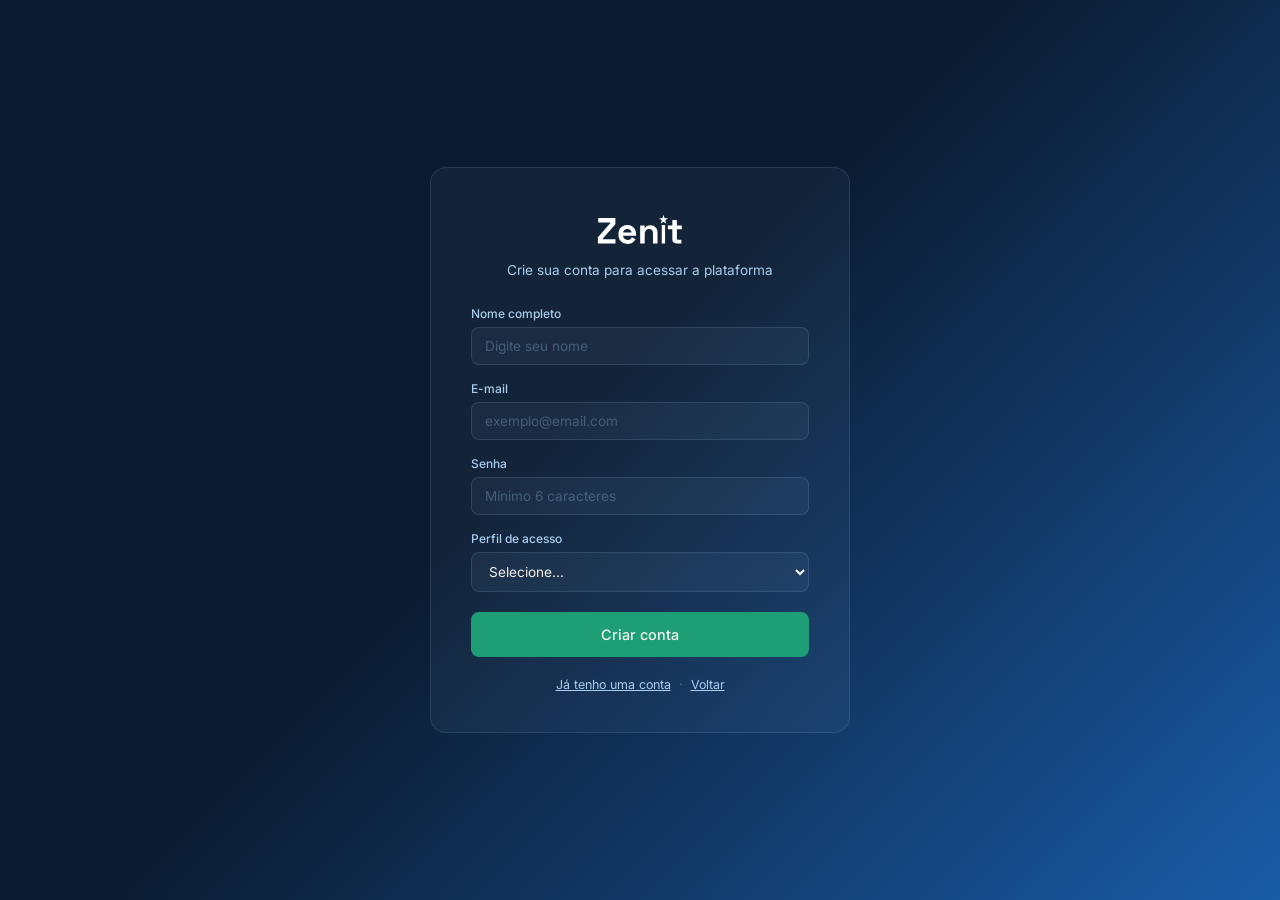
<file: src/pages/cadastro.html>
<!DOCTYPE html>
<html lang="pt-br">
<head>
    <meta charset="UTF-8">
    <meta name="viewport" content="width=device-width, initial-scale=1.0">
    <link rel="stylesheet" href="../css/cadastro.css">
    <link rel="preconnect" href="https://fonts.googleapis.com">
    <link rel="preconnect" href="https://fonts.gstatic.com" crossorigin>
    <link
        href="https://fonts.googleapis.com/css2?family=Inter:ital,opsz,wght@0,14..32,100..900;1,14..32,100..900&family=Space+Grotesk:wght@300..700&display=swap"
        rel="stylesheet">
    <link rel="icon" href="../assets/icons/favicon.ico" type="image/x-icon">
    <title>Zenit | Criar conta</title>
</head>
<body>

    <main class="cadastro-pagina">
        <div class="cadastro-card">

            <a href="../../index.html">
                <img src="../assets/logo-transparent.svg" alt="Logo Zenit" class="cadastro-logo">
            </a>
            <p class="cadastro-subtitulo">Crie sua conta para acessar a plataforma</p>

            <div class="cadastro-erro" id="cadastro-erro"></div>

            <div class="form-group">
                <label class="form-label" for="nome">Nome completo</label>
                <input class="form-input" id="nome" type="text" placeholder="Digite seu nome">
            </div>

            <div class="form-group">
                <label class="form-label" for="email">E-mail</label>
                <input class="form-input" id="email" type="email" placeholder="exemplo@email.com">
            </div>

            <div class="form-group">
                <label class="form-label" for="senha">Senha</label>
                <input class="form-input" id="senha" type="password" placeholder="Mínimo 6 caracteres">
            </div>

            <div class="form-group">
                <label class="form-label" for="perfil">Perfil de acesso</label>
                <select class="form-select" id="perfil">
                    <option value="">Selecione...</option>
                    <option value="agr">Agricultor</option>
                    <option value="pes">Pesquisador espacial</option>
                </select>
            </div>

            <button class="btn-cadastrar" id="btn-cadastrar" onclick="cadastrar()">Criar conta</button>

            <div class="cadastro-links">
                <a href="login.html">Já tenho uma conta</a>
                <span>·</span>
                <a href="../../index.html">Voltar</a>
            </div>

        </div>
    </main>

    <script src="../js/cadastro.js"></script>
</body>
</html>
</file>
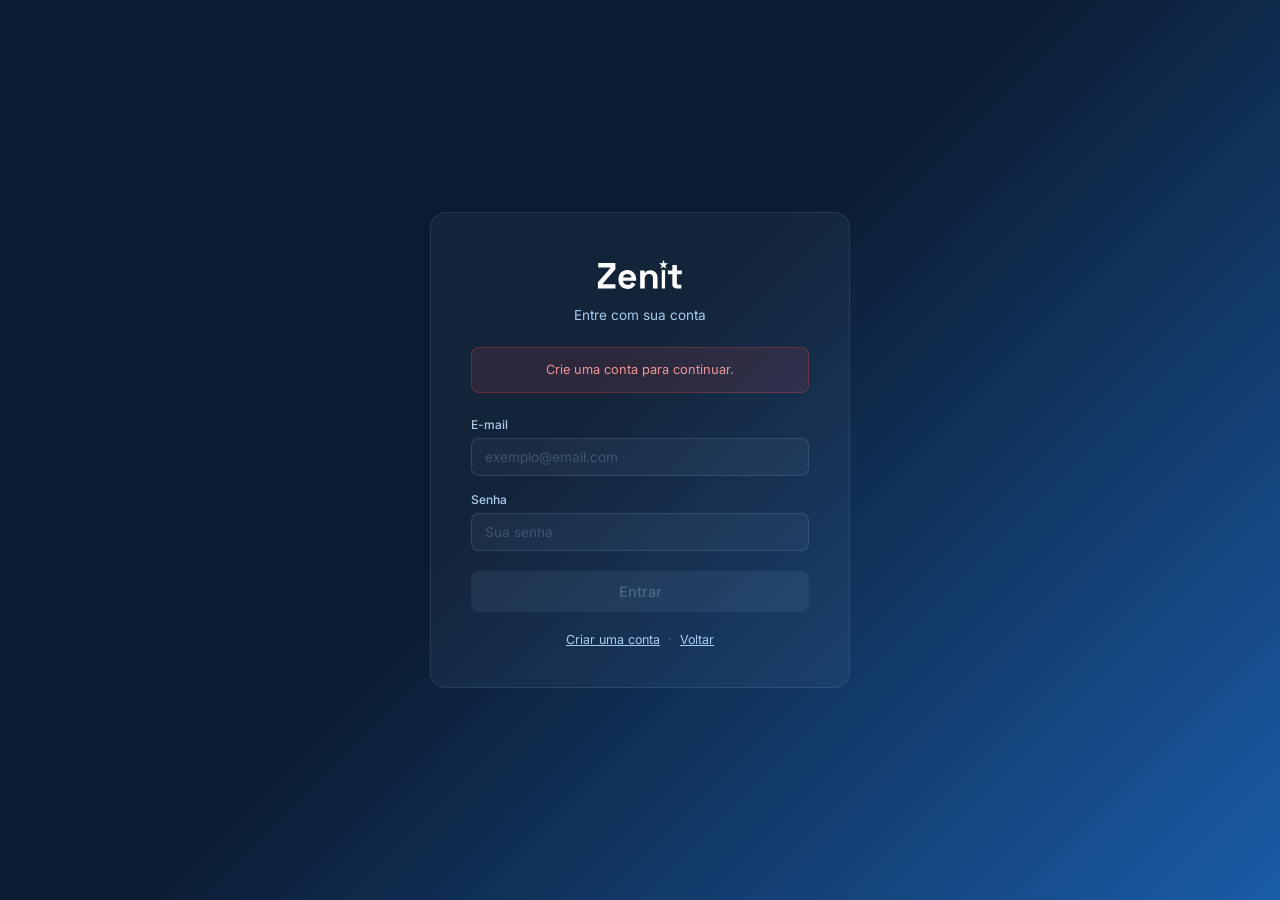
<file: src/pages/login.html>
<!DOCTYPE html>
<html lang="pt-br">

<head>
    <meta charset="UTF-8">
    <meta name="viewport" content="width=device-width, initial-scale=1.0">
    <link rel="stylesheet" href="../css/login.css">
    <link rel="preconnect" href="https://fonts.googleapis.com">
    <link rel="preconnect" href="https://fonts.gstatic.com" crossorigin>
    <link
        href="https://fonts.googleapis.com/css2?family=Inter:ital,opsz,wght@0,14..32,100..900;1,14..32,100..900&family=Space+Grotesk:wght@300..700&display=swap"
        rel="stylesheet">
    <link rel="icon" href="../assets/icons/favicon.ico" type="image/x-icon">
    <title>Zenit | Entrar</title>
</head>

<body>

    <main class="login-pagina">
        <div class="login-card">

            <a href="../../index.html">
                <img src="../assets/logo-transparent.svg" alt="Logo Zenit" class="login-logo">
            </a>
            <p class="login-subtitulo">Entre com sua conta</p>

            <div class="login-erro">
                <p>Crie uma conta para continuar.</p>
            </div>

            <div class="form-group">
                <label class="form-label">E-mail</label>
                <input class="form-input" type="email" placeholder="exemplo@email.com" disabled>
            </div>

            <div class="form-group">
                <label class="form-label">Senha</label>
                <input class="form-input" type="password" placeholder="Sua senha" disabled>
            </div>

            <button class="btn-entrar" disabled>Entrar</button>

            <div class="login-links">
                <a href="cadastro.html">Criar uma conta</a>
                <span>·</span>
                <a href="../../index.html">Voltar</a>
            </div>

        </div>
    </main>

</body>

</html>
</file>
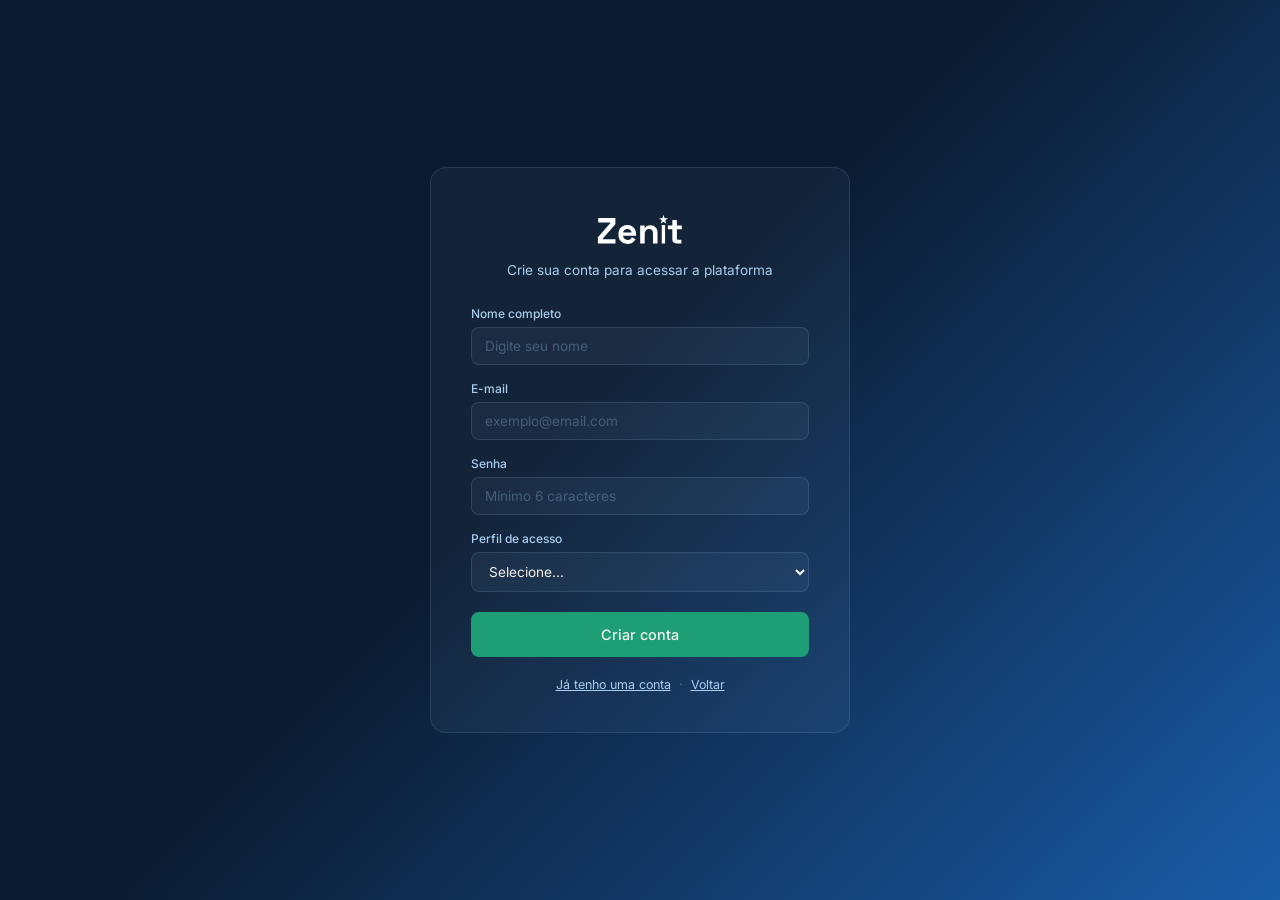
<file: src/pages/plataforma.html>
<!DOCTYPE html>
<html lang="pt-br">

<head>
    <meta charset="UTF-8">
    <meta name="viewport" content="width=device-width, initial-scale=1.0">
    <link rel="stylesheet" href="../css/plataforma.css">
    <link rel="preconnect" href="https://fonts.googleapis.com">
    <link rel="preconnect" href="https://fonts.gstatic.com" crossorigin>
    <link
        href="https://fonts.googleapis.com/css2?family=Inter:wght@400;500&family=Space+Grotesk:wght@500;700&display=swap"
        rel="stylesheet">
    <link rel="icon" href="../assets/icons/favicon.ico" type="image/x-icon">
    <title>Zenit | Plataforma</title>
</head>

<body>

    <div class="app">

        <!--Início: Topbar -->
        <header class="topbar">
            <a href="../../index.html">
                <img src="../assets/logo-zenit.svg" alt="Logo Zenit" class="topbar-logo">
            </a>
            <div class="topbar-tabs">
                <button class="tab active" id="tab-agr" onclick="switchView('agr', this)">Agricultor</button>
                <button class="tab" id="tab-pes" onclick="switchView('pes', this)">Pesquisador</button>
            </div>
            <div class="topbar-usuario">
                <div class="avatar" id="topbar-avatar">--</div>
                <span id="topbar-nome">Carregando...</span>
                <button class="btn-sair" onclick="sair()">Sair</button>
            </div>
        </header>
        <!--Fim: Topbar-->

        <!-- Início: View agricultor -->
        <div class="view active" id="view-agr">
            <div class="agr-layout">

                <aside class="sidebar">
                    <button class="nav-item active" onclick="switchPage('dashboard', this)">Dashboard</button>
                    <button class="nav-item" onclick="switchPage('alertas', this)">Alertas</button>
                    <button class="nav-item" onclick="switchPage('recomendacoes', this)">Recomendações</button>
                    <button class="nav-item" onclick="switchPage('historico', this)">Histórico</button>
                    <div class="nav-sep"></div>
                    <button class="nav-item">Configurações</button>
                </aside>

                <main class="main">

                    <!-- Início: Dashboard -->
                    <div class="page active" id="page-dashboard">
                        <p class="sec-title">ZENIT SENSOR - AO VIVO</p>
                        <div class="row" style="margin-bottom: 15px;">
                            <div class="metric-card">
                                <p class="metric-label">Umidade do solo</p>
                                <p class="metric-value">68%</p>
                                <div class="metric-bar">
                                    <div class="metric-fill" style="width: 68%;"></div>
                                </div>
                                <span class="mstatus st-ok">Normal</span>
                            </div>
                            <div class="metric-card">
                                <p class="metric-label">Temperatura</p>
                                <p class="metric-value">27°C</p>
                                <div class="metric-bar">
                                    <div class="metric-fill" style="width: 54%;"></div>
                                </div>
                                <span class="mstatus st-ok">Normal</span>
                            </div>
                            <div class="metric-card-atencao">
                                <p class="metric-label">pH do solo</p>
                                <p class="metric-value-atencao">5.8</p>
                                <div class="metric-bar">
                                    <div class="metric-fill" style="width: 48%; background: #FAC775;"></div>
                                </div>
                                <span class="mstatus st-warn">Atenção</span>
                            </div>
                            <div class="metric-card">
                                <p class="metric-label">Nutrientes</p>
                                <p class="metric-value">72%</p>
                                <div class="metric-bar">
                                    <div class="metric-fill" style="width: 72%;"></div>
                                </div>
                                <span class="mstatus st-ok">Normal</span>
                            </div>
                        </div>

                        <p class="dados-title">Dados satelitais — Sentinel-2</p>
                        <div class="row" style="margin-bottom: 15px;">
                            <div class="metric-card">
                                <p class="metric-label">NDVI</p>
                                <p class="metric-value">0.74</p>
                                <div class="metric-bar">
                                    <div class="metric-fill" style="width: 74%;"></div>
                                </div>
                                <span class="mstatus st-ok">Vegetação saudável</span>
                            </div>
                            <div class="metric-card-atencao">
                                <p class="metric-label">Temp. superficial</p>
                                <p class="metric-value-atencao">31°C</p>
                                <div class="metric-bar">
                                    <div class="metric-fill" style="width: 62%; background: #FAC775;"></div>
                                </div>
                                <span class="mstatus st-warn">Elevada</span>
                            </div>
                        </div>

                        <p class="alerta-title">Alerta ativo</p>
                        <div class="alert-card">
                            <div class="alert-icon ai-amber">
                                <img src="../assets/icons/exclamation-mark.svg" alt="Ícone de alerta">
                            </div>
                            <div>
                                <p class="alert-title">pH abaixo do ideal</p>
                                <p class="alert-desc">Valor atual 5.8 — ideal entre 6.0 e 7.0 para milho</p>
                            </div>
                            <span class="alert-time">Hoje 08:42</span>
                        </div>
                    </div>
                    <!-- Fim: Dashboard -->

                    <!-- Início: Alertas -->
                    <div class="page" id="page-alertas">
                        <p class="sec-title">Histórico de alertas</p>
                        <div class="alert-card">
                            <div class="alert-icon ai-amber">
                                <img src="../assets/icons/exclamation-mark.svg" alt="Ícone de alerta">
                            </div>
                            <div>
                                <p class="alert-title">pH abaixo do ideal</p>
                                <p class="alert-desc">Valor 5.8 — ideal 6.0-7.0</p>
                            </div>
                            <span class="alert-time">Hoje 08:42</span>
                        </div>
                        <div class="alert-card">
                            <div class="alert-icon ai-green">
                                <img src="../assets/icons/check.svg" alt="Ícone de alerta">
                            </div>
                            <div>
                                <p class="alert-title">Janela de colheita em 5 dias</p>
                                <p class="alert-desc">Previsão favorável de 12 a 14/06</p>
                            </div>
                            <span class="alert-time">Ontem 14:10</span>
                        </div>
                        <div class="alert-card">
                            <div class="alert-icon ai-blue">
                                <img src="../assets/icons/arrow-down.svg" alt="Ícone de alerta">
                            </div>
                            <div>
                                <p class="alert-title">Chuva prevista amanhã</p>
                                <p class="alert-desc">18mm — irrigação não necessária</p>
                            </div>
                            <span class="alert-time">Ontem 09:00</span>
                        </div>
                    </div>
                    <!-- Fim: Alertas -->

                    <!-- Início: Recomendações -->
                    <div class="page" id="page-recomendacoes">
                        <p class="sec-title">Recomendações ativas</p>
                        <div class="rec-card green">
                            <p class="rec-label" style="color: #6DDBB8;">Irrigação</p>
                            <p class="rec-text">Irrigar amanhã cedo — estimativa de 20mm</p>
                            <p class="rec-sub">Chuva de 8mm prevista para quarta, umidade em 68%</p>
                        </div>
                        <div class="rec-card amber">
                            <p class="rec-label" style="color: #FAC775;">Solo</p>
                            <p class="rec-text">Aplicar calcário para corrigir pH</p>
                            <p class="rec-sub">pH em 5.8 — abaixo do ideal para milho (6.0-7.0)</p>
                        </div>
                        <div class="rec-card blue">
                            <p class="rec-label" style="color: #A8CDEF;">Colheita</p>
                            <p class="rec-text">Janela ideal: 12 a 14 de junho</p>
                            <p class="rec-sub">NDVI 0.74 estável, maturação indicada pela temperatura</p>
                        </div>
                    </div>
                    <!-- Fim: Recomendações -->

                    <!-- Início: Histórico -->
                    <div class="page" id="page-historico">
                        <p class="sec-title">NDVI — últimos 7 dias</p>
                        <div class="chart-mini">
                            <div class="bar-c" style="height: 60%;" title="Seg: 60%"></div>
                            <div class="bar-c" style="height: 72%;" title="Ter: 72%"></div>
                            <div class="bar-c" style="height: 65%;" title="Qua: 65%"></div>
                            <div class="bar-c" style="height: 80%;" title="Qui: 80%"></div>
                            <div class="bar-c" style="height: 55%;" title="Sex: 55%"></div>
                            <div class="bar-c" style="height: 62%;" title="Sáb: 62%"></div>
                            <div class="bar-c" style="height: 68%; background: rgba(29,158,117,0.55);"
                                title="Hoje: 68%"></div>
                        </div>

                        <p class="sec-title">Umidade do solo — últimos 7 dias</p>
                        <div class="chart-mini">
                            <div class="bar-c" style="height: 70%; background: rgba(168,205,239,0.25);"></div>
                            <div class="bar-c" style="height: 72%; background: rgba(168,205,239,0.25);"></div>
                            <div class="bar-c" style="height: 71%; background: rgba(168,205,239,0.25);"></div>
                            <div class="bar-c" style="height: 75%; background: rgba(168,205,239,0.25);"></div>
                            <div class="bar-c" style="height: 73%; background: rgba(168,205,239,0.25);"></div>
                            <div class="bar-c" style="height: 74%; background: rgba(168,205,239,0.25);"></div>
                            <div class="bar-c" style="height: 74%; background: rgba(168,205,239,0.4);"></div>
                        </div>

                        <p class="sec-title">Imagem orbital — Sentinel-2</p>
                        <div class="historico-satelite">
                            <img src="../assets/sentinel-2.jpg"
                                alt="Imagem de satélite com vista aérea da plantação monitorada pelo Zenit">
                            <div class="historico-satelite-legenda">
                                <span>Sentinel-2 · Atualizado há 3 dias</span>
                            </div>
                        </div>
                    </div>
                    <!-- Fim: Histórico -->

                </main>
            </div>
        </div>
        <!-- Fim: View agricultor -->

        <!-- Início: View Pesquisador -->
        <div class="view" id="view-pes">
            <div class="pes-layout">

                <p class="sec-title">Padrões de cultivo eficiente</p>

                <div class="filter-row">
                    <select class="fsel">
                        <option>Todas as culturas</option>
                        <option>Milho</option>
                        <option>Soja</option>
                        <option>Alface</option>
                        <option>Tomate</option>
                    </select>
                    <select class="fsel">
                        <option>Todas as regiões</option>
                        <option>Tropical</option>
                        <option>Subtropical</option>
                        <option>Semiárido</option>
                    </select>
                    <span class="filter-label">Condições extremas:</span>
                    <button class="fbadge" onclick="this.classList.toggle('on')">Baixa umidade</button>
                    <button class="fbadge on" onclick="this.classList.toggle('on')">pH extremo</button>
                    <button class="fbadge" onclick="this.classList.toggle('on')">Alta temp.</button>
                </div>

                <div class="pat-cards">
                    <div class="pat-card">
                        <p class="pat-title">Melhor rendimento/m²</p>
                        <p class="pat-value">4.2 kg/m²</p>
                        <p class="pat-sub">Alface hidropônica, pH 6.2</p>
                    </div>
                    <div class="pat-card">
                        <p class="pat-title">Menor consumo de água</p>
                        <p class="pat-value">1.8 L/kg</p>
                        <p class="pat-sub">Tomate semiárido, gotejamento</p>
                    </div>
                    <div class="pat-card">
                        <p class="pat-title">Padrões coletados</p>
                        <p class="pat-value">3.847</p>
                        <p class="pat-sub">412 propriedades, 8 estados</p>
                    </div>
                </div>

                <p class="sec-title">Ranking de eficiência</p>
                <div class="rt">
                    <div class="rt-hdr">
                        <div class="rt-hcol col-wide"># Cultura</div>
                        <div class="rt-hcol">Prod. m²</div>
                        <div class="rt-hcol">Água/kg</div>
                        <div class="rt-hcol">Condição</div>
                    </div>
                    <div class="rt-row">
                        <div class="rt-cell col-wide">
                            <div class="rrank r1">1</div>
                            <div>
                                <p>Alface hidropônica</p>
                                <div class="ebar">
                                    <div class="efill" style="width: 92%;"></div>
                                </div>
                            </div>
                        </div>
                        <div class="rt-cell">4.2 kg</div>
                        <div class="rt-cell">1.8 L</div>
                        <div class="rt-cell"><span class="tag tg">pH extremo</span></div>
                    </div>
                    <div class="rt-row">
                        <div class="rt-cell col-wide">
                            <div class="rrank r2">2</div>
                            <div>
                                <p>Tomate semiárido</p>
                                <div class="ebar">
                                    <div class="efill" style="width: 78%;"></div>
                                </div>
                            </div>
                        </div>
                        <div class="rt-cell">3.1 kg</div>
                        <div class="rt-cell">2.4 L</div>
                        <div class="rt-cell"><span class="tag ta">Baixa umidade</span></div>
                    </div>
                    <div class="rt-row">
                        <div class="rt-cell col-wide">
                            <div class="rrank r3">3</div>
                            <div>
                                <p>Milho irrigado</p>
                                <div class="ebar">
                                    <div class="efill" style="width: 65%;"></div>
                                </div>
                            </div>
                        </div>
                        <div class="rt-cell">2.8 kg</div>
                        <div class="rt-cell">3.2 L</div>
                        <div class="rt-cell"><span class="tag tb">Normal</span></div>
                    </div>
                    <div class="rt-row">
                        <div class="rt-cell col-wide">
                            <div class="rrank rn">4</div>
                            <div>
                                <p>Soja tropical</p>
                                <div class="ebar">
                                    <div class="efill" style="width: 54%;"></div>
                                </div>
                            </div>
                        </div>
                        <div class="rt-cell">2.1 kg</div>
                        <div class="rt-cell">3.9 L</div>
                        <div class="rt-cell"><span class="tag ta">Alta temp.</span></div>
                    </div>
                </div>

                <p class="sec-title">Dados brutos</p>
                <div class="tabela-scroll">
                    <table class="data-table">
                        <thead>
                            <tr>
                                <th>Cultura</th>
                                <th>Região</th>
                                <th>Umidade</th>
                                <th>pH</th>
                                <th>Temp.</th>
                                <th>Nutrientes</th>
                                <th>Prod. m²</th>
                                <th>Água/kg</th>
                                <th>Condição</th>
                            </tr>
                        </thead>
                        <tbody>
                            <tr>
                                <td>Alface</td>
                                <td>Subtropical</td>
                                <td>65%</td>
                                <td>6.2</td>
                                <td>22°C</td>
                                <td>78%</td>
                                <td>4.2 kg</td>
                                <td>1.8 L</td>
                                <td><span class="tag tg">pH extremo</span></td>
                            </tr>
                            <tr>
                                <td>Tomate</td>
                                <td>Semiárido</td>
                                <td>38%</td>
                                <td>5.9</td>
                                <td>34°C</td>
                                <td>62%</td>
                                <td>3.1 kg</td>
                                <td>2.4 L</td>
                                <td><span class="tag ta">Baixa umidade</span></td>
                            </tr>
                            <tr>
                                <td>Milho</td>
                                <td>Tropical</td>
                                <td>72%</td>
                                <td>6.5</td>
                                <td>28°C</td>
                                <td>85%</td>
                                <td>2.8 kg</td>
                                <td>3.2 L</td>
                                <td><span class="tag tb">Normal</span></td>
                            </tr>
                            <tr>
                                <td>Soja</td>
                                <td>Tropical</td>
                                <td>68%</td>
                                <td>6.1</td>
                                <td>31°C</td>
                                <td>71%</td>
                                <td>2.1 kg</td>
                                <td>3.9 L</td>
                                <td><span class="tag ta">Alta temp.</span></td>
                            </tr>
                            <tr>
                                <td>Espinafre</td>
                                <td>Subtropical</td>
                                <td>55%</td>
                                <td>5.7</td>
                                <td>19°C</td>
                                <td>68%</td>
                                <td>1.9 kg</td>
                                <td>2.1 L</td>
                                <td><span class="tag tg">pH extremo</span></td>
                            </tr>
                            <tr>
                                <td>Alface</td>
                                <td>Semiárido</td>
                                <td>41%</td>
                                <td>6.4</td>
                                <td>36°C</td>
                                <td>55%</td>
                                <td>1.7 kg</td>
                                <td>2.6 L</td>
                                <td><span class="tag ta">Alta temp.</span></td>
                            </tr>
                            <tr>
                                <td>Tomate</td>
                                <td>Tropical</td>
                                <td>74%</td>
                                <td>6.8</td>
                                <td>26°C</td>
                                <td>90%</td>
                                <td>3.4 kg</td>
                                <td>2.8 L</td>
                                <td><span class="tag tb">Normal</span></td>
                            </tr>
                        </tbody>
                    </table>
                </div>

            </div>
        </div>
        <!--Fim: View Pesquisador-->

    </div>

    <script src="../js/plataforma.js"></script>
</body>

</html>
</file>
<file: src/css/cadastro.css>
:root {
    --cor-azul-primario: #0B1A2E;
    --cor-azul-secundario: #1A5CA8;
    --cor-azul-terciario: #A8CDEF;
    --cor-verde-primario: #1D9E75;
    --cor-verde-secundario: #6DDBB8;
    --cor-branca-marca: #F5F3EE;
    --gradiente-azul: linear-gradient(135deg, #0B1A2E 45%, #1A5CA8 100%);
    --fonte-titulo: "Space Grotesk", sans-serif;
    --fonte-corpo: "Inter", sans-serif;
}

* {
    margin: 0;
    padding: 0;
    box-sizing: border-box;
}

body {
    font-family: var(--fonte-corpo);
    background: var(--gradiente-azul);
    min-height: 100vh;
}

.cadastro-pagina {
    min-height: 100vh;
    display: flex;
    align-items: center;
    justify-content: center;
    padding: 32px 16px;
}

.cadastro-card {
    background: rgba(168, 205, 239, 0.05);
    border: 1px solid rgba(168, 205, 239, 0.12);
    border-radius: 16px;
    padding: 40px;
    width: 100%;
    max-width: 420px;
    display: flex;
    flex-direction: column;
    gap: 0;
}

.cadastro-logo {
    width: 90px;
    height: auto;
    display: block;
    margin: 0 auto 8px;
}

.cadastro-subtitulo {
    font-family: var(--fonte-corpo);
    font-size: 0.85rem;
    color: var(--cor-azul-terciario);
    text-align: center;
    margin-bottom: 28px;
}

.cadastro-erro {
    background: rgba(226, 75, 74, 0.12);
    border: 1px solid rgba(226, 75, 74, 0.3);
    border-radius: 8px;
    padding: 12px 16px;
    margin-bottom: 20px;
    font-family: var(--fonte-corpo);
    font-size: 0.8rem;
    color: #F09595;
    line-height: 1.5;
    text-align: center;
    display: none;
}

.cadastro-erro.visivel {
    display: block;
}

.form-group {
    display: flex;
    flex-direction: column;
    gap: 6px;
    margin-bottom: 16px;
}

.form-label {
    font-family: var(--fonte-corpo);
    font-size: 0.75rem;
    font-weight: 500;
    color: var(--cor-azul-terciario);
}

.form-input {
    font-family: var(--fonte-corpo);
    font-size: 0.85rem;
    padding: 10px 13px;
    border-radius: 8px;
    border: 1px solid rgba(168, 205, 239, 0.15);
    background: rgba(168, 205, 239, 0.06);
    color: var(--cor-branca-marca);
    outline: none;
    transition: 0.2s ease;
}

.form-input:focus {
    border-color: rgba(168, 205, 239, 0.4);
}

.form-input::placeholder {
    color: rgba(168, 205, 239, 0.3);
}

.form-select {
    font-family: var(--fonte-corpo);
    font-size: 0.85rem;
    padding: 10px 13px;
    border-radius: 8px;
    border: 1px solid rgba(168, 205, 239, 0.15);
    background: rgba(168, 205, 239, 0.06);
    color: var(--cor-branca-marca);
    outline: none;
    transition: 0.2s ease;
    cursor: pointer;
}

.form-select option {
    background: var(--cor-azul-primario);
    color: var(--cor-branca-marca);
}

.form-select:focus {
    border-color: rgba(168, 205, 239, 0.4);
}

.btn-cadastrar {
    width: 100%;
    font-family: var(--fonte-corpo);
    font-size: 0.9rem;
    font-weight: 500;
    padding: 12px;
    border-radius: 8px;
    border: 2px solid var(--cor-verde-primario);
    background: var(--cor-verde-primario);
    color: var(--cor-branca-marca);
    cursor: pointer;
    transition: 0.3s ease;
    margin-top: 4px;
    margin-bottom: 20px;
}

.btn-cadastrar:hover {
    background: transparent;
    color: var(--cor-verde-secundario);
    border-color: var(--cor-verde-secundario);
}

.cadastro-links {
    display: flex;
    align-items: center;
    justify-content: center;
    gap: 8px;
    font-size: 0.78rem;
    color: rgba(168, 205, 239, 0.4);
}

.cadastro-links a {
    font-family: var(--fonte-corpo);
    color: var(--cor-azul-terciario);
    text-decoration: underline;
    transition: 0.2s ease;
}

.cadastro-links a:hover {
    color: var(--cor-branca-marca);
}
</file>
<file: src/css/login.css>
:root {
    --cor-azul-primario: #0B1A2E;
    --cor-azul-secundario: #1A5CA8;
    --cor-azul-terciario: #A8CDEF;
    --cor-verde-primario: #1D9E75;
    --cor-verde-secundario: #6DDBB8;
    --cor-branca-marca: #F5F3EE;
    --gradiente-azul: linear-gradient(135deg, #0B1A2E 45%, #1A5CA8 100%);
    --fonte-titulo: "Space Grotesk", sans-serif;
    --fonte-corpo: "Inter", sans-serif;
}

* {
    margin: 0;
    padding: 0;
    box-sizing: border-box;
}

body {
    font-family: var(--fonte-corpo);
    background: var(--gradiente-azul);
    min-height: 100vh;
}

.login-pagina {
    min-height: 100vh;
    display: flex;
    align-items: center;
    justify-content: center;
    padding: 32px 16px;
}

.login-card {
    background: rgba(168, 205, 239, 0.05);
    border: 1px solid rgba(168, 205, 239, 0.12);
    border-radius: 16px;
    padding: 40px;
    width: 100%;
    max-width: 420px;
    display: flex;
    flex-direction: column;
    gap: 0;
}

.login-logo {
    width: 90px;
    height: auto;
    display: block;
    margin: 0 auto 8px;
}

.login-subtitulo {
    font-family: var(--fonte-corpo);
    font-size: 0.85rem;
    color: var(--cor-azul-terciario);
    text-align: center;
    margin-bottom: 24px;
}

.login-erro {
    background: rgba(226, 75, 74, 0.12);
    border: 1px solid rgba(226, 75, 74, 0.3);
    border-radius: 8px;
    padding: 12px 16px;
    margin-bottom: 24px;
}

.login-erro p {
    font-family: var(--fonte-corpo);
    font-size: 0.8rem;
    color: #F09595;
    line-height: 1.5;
    text-align: center;
}

.form-group {
    display: flex;
    flex-direction: column;
    gap: 6px;
    margin-bottom: 16px;
}

.form-label {
    font-family: var(--fonte-corpo);
    font-size: 0.75rem;
    font-weight: 500;
    color: var(--cor-azul-terciario);
}

.form-input {
    font-family: var(--fonte-corpo);
    font-size: 0.85rem;
    padding: 10px 13px;
    border-radius: 8px;
    border: 1px solid rgba(168, 205, 239, 0.15);
    background: rgba(168, 205, 239, 0.06);
    color: rgba(168, 205, 239, 0.3);
    outline: none;
    cursor: not-allowed;
}

.form-input::placeholder {
    color: rgba(168, 205, 239, 0.25);
}

.btn-entrar {
    width: 100%;
    font-family: var(--fonte-corpo);
    font-size: 0.9rem;
    font-weight: 500;
    padding: 12px;
    border-radius: 8px;
    border: none;
    background: rgba(168, 205, 239, 0.08);
    color: rgba(168, 205, 239, 0.3);
    cursor: not-allowed;
    margin-top: 4px;
    margin-bottom: 20px;
}

.login-links {
    display: flex;
    align-items: center;
    justify-content: center;
    gap: 8px;
    font-size: 0.78rem;
    color: rgba(168, 205, 239, 0.4);
}

.login-links a {
    font-family: var(--fonte-corpo);
    color: var(--cor-azul-terciario);
    text-decoration: underline;
    transition: 0.2s ease;
}

.login-links a:hover {
    color: var(--cor-branca-marca);
}
</file>
<file: src/css/plataforma.css>
:root {
    --cor-azul-primario: #0B1A2E;
    --cor-azul-secundario: #1A5CA8;
    --cor-azul-terciario: #A8CDEF;
    --cor-verde-primario: #1D9E75;
    --cor-verde-secundario: #6DDBB8;
    --cor-branca-marca: #F5F3EE;
    --fonte-titulo: "Space Grotesk", sans-serif;
    --fonte-corpo: "Inter", sans-serif;
}

* {
    margin: 0;
    padding: 0;
    box-sizing: border-box;
}

html,
body {
    height: 100%;
    font-family: var(--fonte-corpo);
    background: var(--cor-azul-primario);
    color: var(--cor-branca-marca);
}

.app {
    display: flex;
    flex-direction: column;
    height: 100vh;
}

/* Início: Topbar */
.topbar {
    display: flex;
    align-items: center;
    justify-content: space-between;
    padding: 12px 24px;
    background: var(--cor-azul-primario);
    border-bottom: 1px solid rgba(168, 205, 239, 0.1);
    flex-shrink: 0;
}

.topbar-logo {
    width: 80px;
    height: auto;
    display: block;
}

.topbar-tabs {
    display: flex;
    gap: 4px;
}

.tab {
    font-family: var(--fonte-corpo);
    font-size: 0.82rem;
    font-weight: 500;
    padding: 7px 16px;
    border-radius: 8px;
    border: none;
    background: transparent;
    color: var(--cor-azul-terciario);
    cursor: pointer;
    transition: 0.2s ease;
}

.tab.active {
    background: rgba(168, 205, 239, 0.1);
    color: var(--cor-branca-marca);
}

.tab:hover {
    background: rgba(168, 205, 239, 0.07);
}

.topbar-usuario {
    display: flex;
    align-items: center;
    gap: 10px;
    font-size: 0.82rem;
    color: var(--cor-azul-terciario);
}

.avatar {
    width: 30px;
    height: 30px;
    border-radius: 50%;
    background: var(--cor-verde-primario);
    display: flex;
    align-items: center;
    justify-content: center;
    font-size: 0.7rem;
    font-weight: 500;
    color: var(--cor-branca-marca);
    flex-shrink: 0;
}

.btn-sair {
    font-family: var(--fonte-corpo);
    font-size: 0.75rem;
    padding: 5px 12px;
    border-radius: 6px;
    border: 1px solid rgba(168, 205, 239, 0.15);
    background: transparent;
    color: rgba(168, 205, 239, 0.5);
    cursor: pointer;
    transition: 0.2s ease;
    margin: 0 10px;
}

.btn-sair:hover {
    color: var(--cor-azul-terciario);
    border-color: rgba(168, 205, 239, 0.3);
}

/* Fim: Topbar */

/* Início: Views */
.view {
    display: none;
    flex: 1;
    overflow: hidden;
}

.view.active {
    display: flex;
    flex-direction: column;
    overflow: hidden;
}

/* Fim: Views */

/* Início: Agricultor */
.agr-layout {
    display: flex;
    flex: 1;
    overflow: hidden;
}

.sidebar {
    width: 200px;
    flex-shrink: 0;
    background: rgba(168, 205, 239, 0.03);
    border-right: 1px solid rgba(168, 205, 239, 0.07);
    padding: 16px 12px;
    display: flex;
    flex-direction: column;
    gap: 4px;
}

.nav-item {
    display: flex;
    align-items: center;
    gap: 9px;
    padding: 8px 12px;
    border-radius: 8px;
    font-family: var(--fonte-corpo);
    font-size: 0.82rem;
    font-weight: 500;
    color: var(--cor-azul-terciario);
    cursor: pointer;
    border: none;
    background: transparent;
    width: 100%;
    text-align: left;
    transition: 0.2s ease;
}

.nav-item.active,
.nav-item:hover {
    background: rgba(168, 205, 239, 0.08);
    color: var(--cor-branca-marca);
}

.nav-sep {
    height: 1px;
    background: rgba(168, 205, 239, 0.07);
    margin: 8px 0;
}

.main {
    flex: 1;
    padding: 24px;
    overflow-y: auto;
    display: flex;
    flex-direction: column;
    gap: 16px;
}

/* Fim: Agricultor */

/* Início: Pages */
.page {
    display: none;
    flex-direction: column;
    gap: 14px;
}

.page.active {
    display: flex;
}

.sec-title {
    font-family: var(--fonte-titulo);
    font-size: 0.72rem;
    font-weight: 500;
    color: var(--cor-azul-terciario);
    letter-spacing: 0.06em;
    margin-bottom: 4px;
}

.dados-title {
    font-family: var(--fonte-titulo);
    font-size: 0.72rem;
    font-weight: 500;
    color: var(--cor-azul-terciario);
    letter-spacing: 0.06em;
    margin-bottom: 0;
}

.alerta-title {
    font-family: var(--fonte-titulo);
    font-size: 0.72rem;
    font-weight: 500;
    color: var(--cor-azul-terciario);
    letter-spacing: 0.06em;
    margin-bottom: 0;
}

/* Fim: Pages */

/* Início: Métricas */
.row {
    display: flex;
    gap: 12px;
}

.metric-card {
    flex: 1;
    background: rgba(168, 205, 239, 0.05);
    border: 1px solid rgba(168, 205, 239, 0.1);
    border-radius: 12px;
    padding: 14px 16px;
}

.metric-card-atencao {
    flex: 1;
    background: #fac77511;
    border: 1px solid #FAC77533;
    border-radius: 12px;
    padding: 14px 16px;
}

.metric-label {
    font-size: 0.7rem;
    color: var(--cor-azul-terciario);
    margin-bottom: 10px;
}

.metric-value {
    font-family: var(--fonte-titulo);
    font-size: 1.4rem;
    font-weight: 700;
    color: var(--cor-verde-secundario);
    line-height: 1;
}

.metric-value-atencao {
    font-family: var(--fonte-titulo);
    font-size: 1.4rem;
    font-weight: 700;
    color: #FAC775;
    line-height: 1;
}

.metric-bar {
    height: 3px;
    background: rgba(168, 205, 239, 0.1);
    border-radius: 2px;
    margin-top: 8px;
    overflow: hidden;
}

.metric-fill {
    height: 3px;
    border-radius: 2px;
    background: var(--cor-verde-primario);
}

.mstatus {
    display: inline-flex;
    align-items: center;
    gap: 3px;
    font-size: 0.67rem;
    padding: 2px 8px;
    border-radius: 99px;
    margin-top: 6px;
}

.st-ok {
    background: rgba(29, 158, 117, 0.15);
    color: #6DDBB8;
}

.st-warn {
    background: rgba(239, 159, 39, 0.15);
    color: #FAC775;
}

/* Fim: Métricas */

/* Início: Alertas */
.alert-card {
    display: flex;
    align-items: center;
    gap: 12px;
    padding: 12px 14px;
    background: rgba(168, 205, 239, 0.04);
    border: 1px solid rgba(168, 205, 239, 0.08);
    border-radius: 10px;
}

.alert-icon {
    width: 34px;
    height: 34px;
    border-radius: 8px;
    display: flex;
    align-items: center;
    justify-content: center;
    flex-shrink: 0;
    font-size: 1rem;
    font-weight: 700;
}

.ai-green {
    background: rgba(29, 158, 117, 0.15);
}

.ai-green img {
    width: 20px;
    height: 25px;
}

.ai-amber {
    background: rgba(239, 159, 39, 0.15);
}

.ai-amber img {
    width: 25px;
    height: 25px;
}

.ai-blue {
    background: rgba(26, 92, 168, 0.12);
}

.ai-blue img {
    width: 25px;
    height: 25px;
}

.alert-title {
    font-size: 0.82rem;
    font-weight: 500;
    color: var(--cor-branca-marca);
    margin-bottom: 2px;
}

.alert-desc {
    font-size: 0.72rem;
    color: var(--cor-azul-terciario);
    line-height: 1.4;
}

.alert-time {
    font-size: 0.68rem;
    color: rgba(168, 205, 239, 0.4);
    margin-left: auto;
    white-space: nowrap;
}

/* Fim: Alertas */

/* Início: Recomendações */
.rec-card {
    padding: 14px 16px;
    border-radius: 10px;
    border: 1px solid;
}

.rec-card.green {
    background: rgba(29, 158, 117, 0.07);
    border-color: rgba(29, 158, 117, 0.2);
}

.rec-card.amber {
    background: rgba(239, 159, 39, 0.06);
    border-color: rgba(239, 159, 39, 0.2);
}

.rec-card.blue {
    background: rgba(26, 92, 168, 0.06);
    border-color: rgba(26, 92, 168, 0.2);
}

.rec-label {
    font-size: 0.68rem;
    margin-bottom: 4px;
    text-transform: uppercase;
    letter-spacing: 0.06em;
}

.rec-text {
    font-size: 0.85rem;
    font-weight: 500;
    color: var(--cor-branca-marca);
    margin-bottom: 3px;
}

.rec-sub {
    font-size: 0.72rem;
    color: var(--cor-azul-terciario);
}

/*Fim: Recomendações */

/* Início: Histórico */
.chart-mini {
    background: rgba(168, 205, 239, 0.03);
    border: 1px solid rgba(168, 205, 239, 0.07);
    border-radius: 10px;
    padding: 12px;
    height: 100px;
    display: flex;
    align-items: flex-end;
    gap: 4px;
    margin-bottom: 8px;
}

.bar-c {
    flex: 1;
    background: rgba(29, 158, 117, 0.25);
    border-radius: 3px 3px 0 0;
}

.historico-satelite {
    position: relative;
    border-radius: 12px;
    overflow: hidden;
    border: 1px solid rgba(168, 205, 239, 0.1);
}

.historico-satelite img {
    width: 100%;
    height: auto;
    display: block;
}

.historico-satelite-legenda {
    position: absolute;
    bottom: 0;
    left: 0;
    width: 100%;
    padding: 8px 14px;
    background: linear-gradient(to top, rgba(11, 26, 46, 0.85), transparent);
    font-family: var(--fonte-corpo);
    font-size: 0.7rem;
    color: var(--cor-azul-terciario);
}

/* Fim: Histórico */

/* Início: Pesquisador */
.pes-layout {
    flex: 1;
    padding: 24px;
    display: flex;
    flex-direction: column;
    gap: 16px;
    overflow-y: auto;
}

.filter-row {
    display: flex;
    gap: 8px;
    flex-wrap: wrap;
    align-items: center;
}

.fsel {
    font-family: var(--fonte-corpo);
    font-size: 0.78rem;
    padding: 6px 12px;
    border-radius: 8px;
    border: 1px solid rgba(168, 205, 239, 0.15);
    background: rgba(168, 205, 239, 0.06);
    color: var(--cor-azul-terciario);
    cursor: pointer;
}

.filter-label {
    font-size: 0.72rem;
    color: var(--cor-azul-terciario);
}

.fbadge {
    font-family: var(--fonte-corpo);
    font-size: 0.7rem;
    padding: 4px 12px;
    border-radius: 99px;
    border: 1px solid rgba(168, 205, 239, 0.15);
    background: rgba(168, 205, 239, 0.05);
    color: var(--cor-azul-terciario);
    cursor: pointer;
    transition: 0.2s ease;
}

.fbadge.on {
    background: rgba(29, 158, 117, 0.15);
    border-color: rgba(29, 158, 117, 0.3);
    color: #6DDBB8;
}

.pat-cards {
    display: flex;
    gap: 12px;
}

.pat-card {
    flex: 1;
    padding: 14px;
    background: rgba(168, 205, 239, 0.04);
    border: 1px solid rgba(168, 205, 239, 0.09);
    border-radius: 12px;
}

.pat-title {
    font-size: 0.68rem;
    color: var(--cor-azul-terciario);
    margin-bottom: 4px;
    text-transform: uppercase;
    letter-spacing: 0.06em;
}

.pat-value {
    font-family: var(--fonte-titulo);
    font-size: 1.1rem;
    font-weight: 700;
    color: var(--cor-verde-secundario);
}

.pat-sub {
    font-size: 0.67rem;
    color: rgba(168, 205, 239, 0.5);
    margin-top: 2px;
}

/* Início: Ranking */
.rt {
    background: rgba(168, 205, 239, 0.03);
    border: 1px solid rgba(168, 205, 239, 0.09);
    border-radius: 12px;
    overflow: hidden;
}

.rt-hdr {
    display: flex;
    padding: 9px 16px;
    background: rgba(168, 205, 239, 0.05);
    border-bottom: 1px solid rgba(168, 205, 239, 0.07);
}

.rt-hcol {
    font-size: 0.68rem;
    font-weight: 500;
    color: var(--cor-azul-terciario);
    text-transform: uppercase;
    letter-spacing: 0.06em;
    flex: 1;
    text-align: right;
}

.col-wide {
    flex: 2;
    text-align: left;
}

.rt-row {
    display: flex;
    align-items: center;
    padding: 10px 16px;
    border-bottom: 1px solid rgba(168, 205, 239, 0.05);
    transition: 0.2s ease;
}

.rt-row:last-child {
    border-bottom: none;
}

.rt-row:hover {
    background: rgba(168, 205, 239, 0.04);
}

.rt-cell {
    flex: 1;
    font-size: 0.78rem;
    color: var(--cor-azul-terciario);
    text-align: right;
}

.rt-cell.col-wide {
    flex: 2;
    text-align: left;
    display: flex;
    align-items: center;
    gap: 8px;
    color: var(--cor-branca-marca);
}

.rrank {
    width: 22px;
    height: 22px;
    border-radius: 6px;
    display: flex;
    align-items: center;
    justify-content: center;
    font-size: 0.68rem;
    font-weight: 700;
    flex-shrink: 0;
}

.r1 {
    background: rgba(239, 159, 39, 0.2);
    color: #FAC775;
}

.r2 {
    background: rgba(168, 205, 239, 0.12);
    color: #A8CDEF;
}

.r3 {
    background: rgba(109, 219, 184, 0.12);
    color: #6DDBB8;
}

.rn {
    background: rgba(168, 205, 239, 0.05);
    color: rgba(168, 205, 239, 0.4);
}

.ebar {
    height: 3px;
    border-radius: 2px;
    background: rgba(168, 205, 239, 0.1);
    overflow: hidden;
    margin-top: 3px;
}

.efill {
    height: 3px;
    border-radius: 2px;
    background: var(--cor-verde-primario);
}

.tag {
    display: inline-flex;
    font-size: 0.67rem;
    padding: 2px 8px;
    border-radius: 99px;
}

.tg {
    background: rgba(29, 158, 117, 0.12);
    color: #6DDBB8;
}

.tb {
    background: rgba(26, 92, 168, 0.12);
    color: #A8CDEF;
}

.ta {
    background: rgba(239, 159, 39, 0.12);
    color: #FAC775;
}

/* Fim: Ranking */

/* Início: Tabela */
.tabela-scroll {
    overflow-x: auto;
    width: 100%;
    background: rgba(168, 205, 239, 0.03);
    border: 1px solid rgba(168, 205, 239, 0.09);
    border-radius: 12px;
}

.data-table {
    width: 100%;
    min-width: 700px;
    border-collapse: collapse;
    font-size: 0.75rem;
}

.data-table th {
    padding: 8px 12px;
    background: rgba(168, 205, 239, 0.06);
    color: var(--cor-azul-terciario);
    font-weight: 500;
    text-align: left;
    border-bottom: 1px solid rgba(168, 205, 239, 0.08);
    white-space: nowrap;
}

.data-table td {
    padding: 8px 12px;
    color: var(--cor-branca-marca);
    border-bottom: 1px solid rgba(168, 205, 239, 0.05);
    white-space: nowrap;
}

.data-table tr:hover td {
    background: rgba(168, 205, 239, 0.03);
}

/* Fim: Tabela */
/* Fim: Pesquisador */

/* Responsividade */

@media (max-width: 1024px) and (min-width: 769px) {
    .topbar {
        padding: 12px 32px;
    }

    .sidebar {
        width: 160px;
    }

    .main {
        padding: 20px;
    }

    .pes-layout {
        padding: 20px;
    }

    .pat-cards {
        flex-wrap: wrap;
    }

    .pat-card {
        min-width: calc(50% - 6px);
    }
}

@media (max-width: 768px) {
    .app {
        height: auto;
        min-height: 100vh;
    }

    /* Topbar */
    .topbar {
        padding: 10px 16px;
        flex-wrap: wrap;
        gap: 8px;
    }

    .topbar-tabs {
        order: 3;
        width: 100%;
        justify-content: center;
        border-top: 1px solid rgba(168, 205, 239, 0.07);
        padding-top: 8px;
    }

    .tab {
        flex: 1;
        text-align: center;
    }

    .topbar-usuario span {
        display: none;
    }

    /* Views */
    .view {
        overflow: visible;
    }

    .view.active {
        display: flex;
    }

    /* Agricultor */
    .agr-layout {
        flex-direction: column;
        overflow: visible;
    }

    .sidebar {
        width: 100%;
        flex-direction: row;
        flex-wrap: nowrap;
        padding: 8px 12px;
        border-right: none;
        border-bottom: 1px solid rgba(168, 205, 239, 0.07);
        gap: 1px;
        overflow-x: auto;
    }

    .nav-item {
        flex: 1;
        justify-content: center;
        text-align: center;
        font-size: 0.65rem;
        padding: 6px 10px;
        min-width: 0;
        white-space: nowrap;
    }

    .nav-sep {
        display: none;
    }

    .sidebar .nav-item:last-child {
        display: none;
    }


    .main {
        padding: 16px;
        overflow-y: visible;
    }

    /* Métricas */
    .row {
        flex-wrap: wrap;
    }

    .metric-card,
    .metric-card-atencao {
        min-width: calc(50% - 6px);
    }

    /* Alertas */
    .alert-time {
        display: none;
    }

    /* Pesquisador */
    .pes-layout {
        padding: 16px;
        overflow: visible;
    }

    .filter-row {
        gap: 6px;
    }

    .fsel {
        width: 100%;
    }

    .pat-cards {
        flex-direction: column;
    }

    /* Ranking */
    .rt-hdr,
    .rt-row {
        padding: 8px 10px;
    }

    .rt-hcol:nth-child(3),
    .rt-hcol:nth-child(4),
    .rt-cell:nth-child(3),
    .rt-cell:nth-child(4) {
        display: none;
    }

    /* Tabela */
    .tabela-scroll {
        overflow-x: auto;
    }
}
</file>
